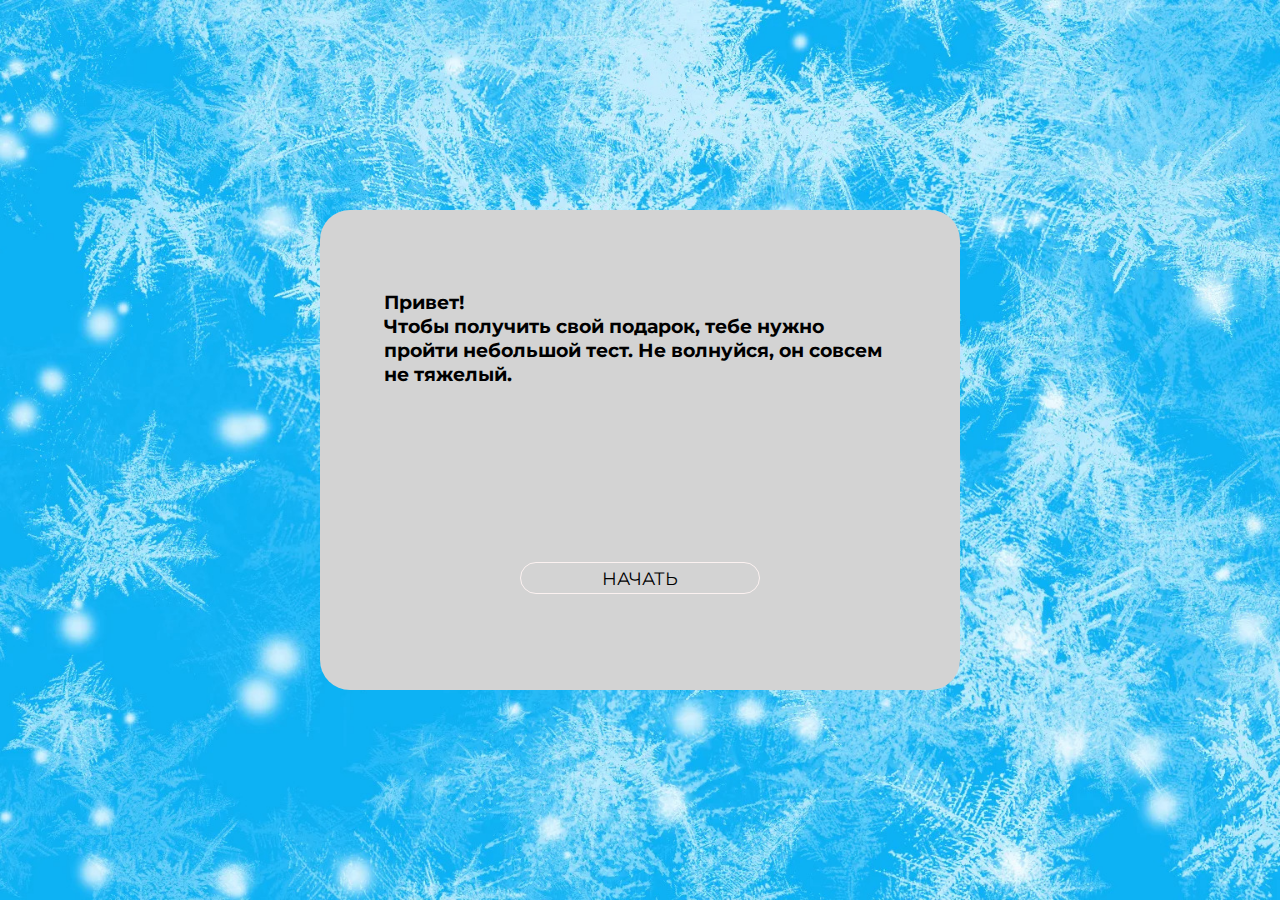
<file: index.html>
<!DOCTYPE html>
<html lang="ru">
<head>
    <meta charset="UTF-8">
    <title>С новым годом?</title>
    <link rel="stylesheet" href="style.css">
</head>
<body>
    <main>

        <div class="game-quiz-container">

            <div class="game-details-container">
                <h1> Привет! <br> Чтобы получить свой подарок, тебе нужно пройти небольшой тест. Не волнуйся, он совсем не тяжелый. </h1>
            </div>

            <div class="start-button-container">
                <button onclick="closeStartModal()">НАЧАТЬ</button>
            </div>

        </div>
    </main>
    <script src="index.js"></script>
</body>
</file>
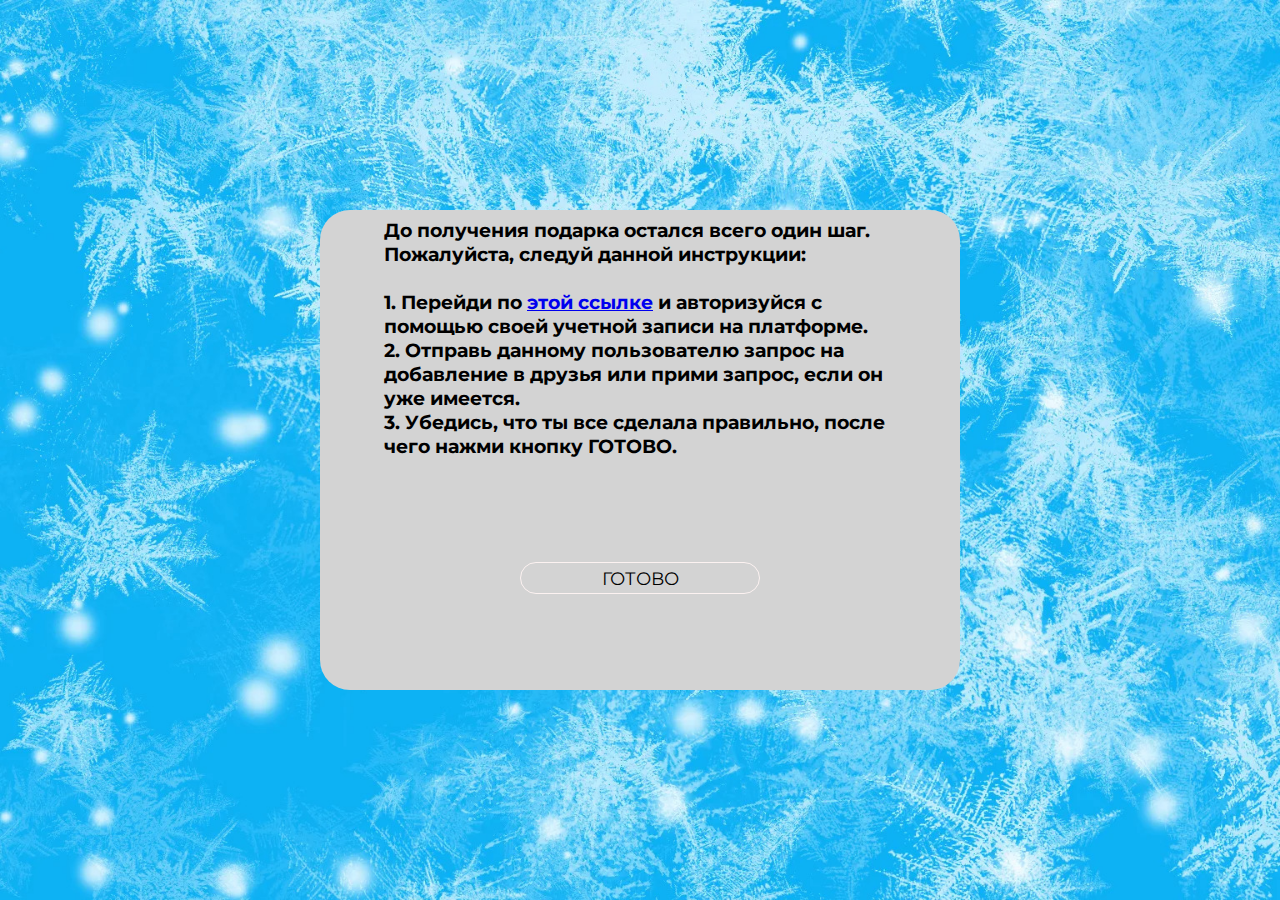
<file: final.html>
<!DOCTYPE html>
<html lang="ru">
<head>
    <meta charset="UTF-8">
    <title>С новым годом?</title>
    <link rel="stylesheet" href="style.css">
</head>
<body>
    <main>
        <div class="modal-container" id="ready-modal">

            <div class="modal-content-container">

                <h1>Точно?</h1>

                <div class="grade-details">
                    <p>Ты точно все сделала? К слову, обманывать нехорошо.</p>
                </div>

                <div class="modal-button-container">
                    <button onclick="finallyGetTheGift()">Да, получить подарок</button>
                </div>

            </div>
        </div>

        <div class="game-quiz-container">

            <div class="game-details-container">
                <h1> До получения подарка остался всего один шаг. Пожалуйста, следуй данной инструкции: <br><br> 1. Перейди по <a href="https://steamcommunity.com/id/magistar59" target="_blank">этой ссылке</a> и авторизуйся с помощью своей учетной записи на платформе. <br> 2. Отправь данному пользователю запрос на добавление в друзья или прими запрос, если он уже имеется. <br> 3. Убедись, что ты все сделала правильно, после чего нажми кнопку ГОТОВО. </h1>
            </div>

            <div class="ready-button-container">
                <button onclick="showReady()">ГОТОВО</button>
            </div>

        </div>


    </main>
    <script src="index.js"></script>
</body>
</file>
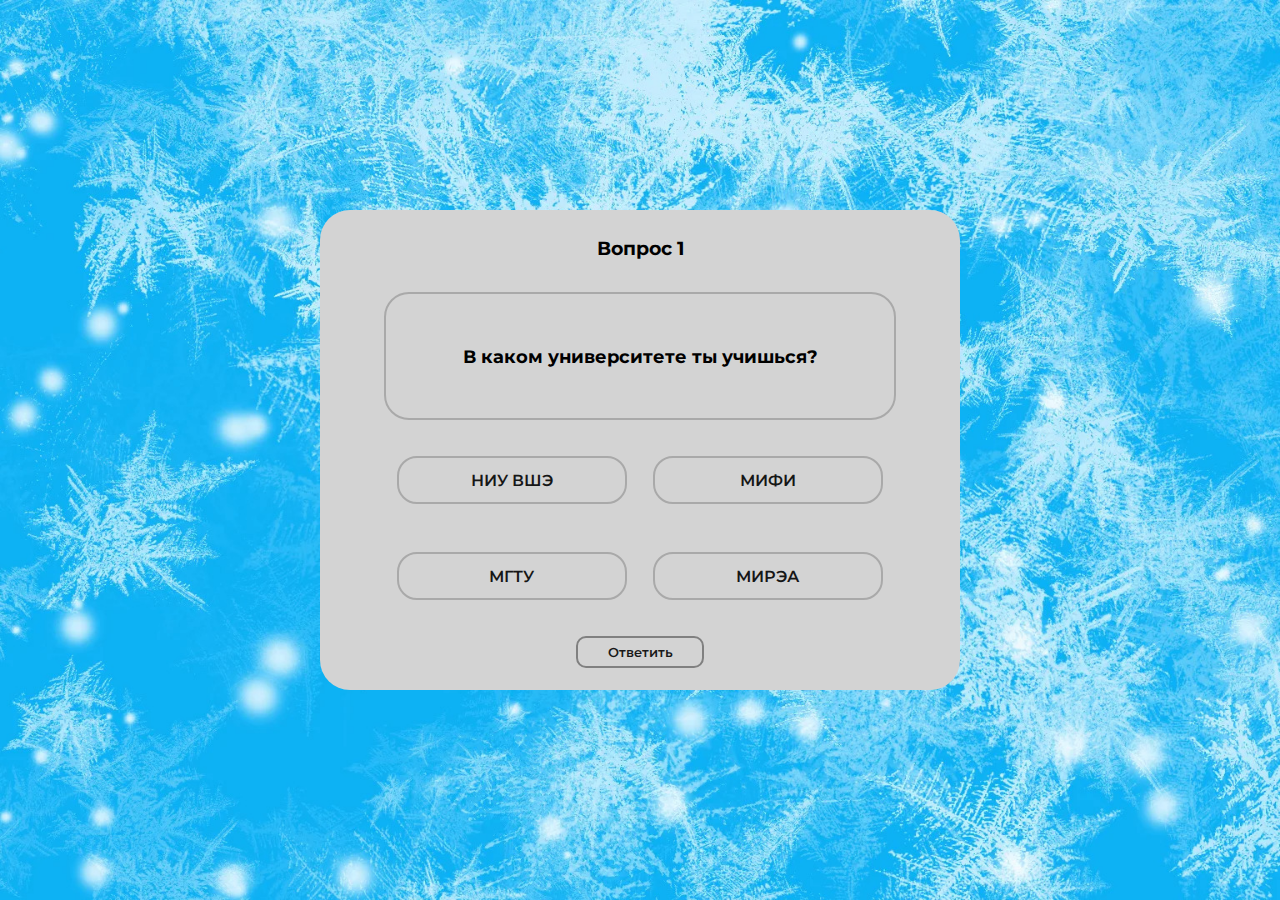
<file: quiz.html>
<!DOCTYPE html>
<html lang="ru">
<head>
    <meta charset="UTF-8">
    <title>С новым годом?</title>
    <link rel="stylesheet" href="style.css">
</head>
<body onload="NextQuestion(0)">
    <main>
        <div class="modal-container" id="score-modal">

            <div class="modal-content-container">

                <h1>Поздравляю, это победа!</h1>

                <div class="grade-details">
                    <p>До получения подарка остался всего один шаг!</p>
                </div>

                <div class="modal-button-container">
                    <button onclick="closeScoreModal()">Получить подарок</button>
                </div>

            </div>
        </div>

        <div class="game-quiz-container">

            <div class="game-details-container">
                <h1> Вопрос <span id="question-number"></span></h1>
            </div>

            <div class="game-question-container">
                <h1 id="display-question"></h1>
            </div>

            <div class="game-options-container">

               <div class="modal-container" id="option-modal">

                    <div class="modal-content-container">
                         <h1>Выбери ответ!</h1>

                         <div class="modal-button-container">
                            <button onclick="closeOptionModal()">Назад</button>
                        </div>

                    </div>

               </div>

               <div class="modal-container" id="wrong-modal">

                <div class="modal-content-container">
                     <h1>Неверно, попробуй ещё раз!</h1>
                     <p><span id="hint"></span></p>
                     <div class="modal-button-container">
                        <button onclick="closeWrongModal()">Спасибо</button>
                    </div>

                </div>

           </div>

                <span>
                    <input type="radio" id="option-one" name="option" class="radio" value="optionA" />
                    <label for="option-one" class="option" id="option-one-label"></label>
                </span>


                <span>
                    <input type="radio" id="option-two" name="option" class="radio" value="optionB" />
                    <label for="option-two" class="option" id="option-two-label"></label>
                </span>


                <span>
                    <input type="radio" id="option-three" name="option" class="radio" value="optionC" />
                    <label for="option-three" class="option" id="option-three-label"></label>
                </span>


                <span>
                    <input type="radio" id="option-four" name="option" class="radio" value="optionD" />
                    <label for="option-four" class="option" id="option-four-label"></label>
                </span>


            </div>

            <div class="next-button-container">
                <button onclick="handleNextQuestion()">Ответить</button>
            </div>

        </div>
    </main>
    <script src="index.js"></script>
</body>
</file>
<file: style.css>
@import url('https://fonts.googleapis.com/css2?family=Montserrat:wght@300;400;700&display=swap');

*{
    margin: 0;
    padding: 0;
    box-sizing: border-box;
}

html, body{
    height: 100%;
}


body{
    font-family: 'Montserrat', serif;
}

main{
    width: 100%;
    min-height: 100vh;
    display: flex;
    flex-direction: column;
    justify-content: center;
    align-items: center;
    background-color: black;
    background: url('assets/background_image.jpg');
    background-color : black;
    background-repeat: no-repeat;
    background-size: cover;
    background-position: center;
}

.hint-text{
    font-family: 'Montserrat', sans-serif;
    font-size: 1.1rem;
}

.game-quiz-container{
    width: 40rem;
    height: 30rem;
    background-color: lightgray;
    display: flex;
    flex-direction: column;
    align-items: center;
    justify-content: space-around;
    border-radius: 30px;
}

.game-details-container{
    width: 80%;
    height: 4rem;
    display: flex;
    justify-content: space-around;
    align-items: center;
}

.game-details-container h1{
    font-family: 'Montserrat', sans-serif;
    font-size: 1.2rem;
}

.game-question-container{
    width: 80%;
    height: 8rem;
    display: flex;
    align-items: center;
    justify-content: center;
    border: 2px solid darkgray;
    border-radius: 25px;
}

.game-question-container h1{
    font-family: 'Montserrat', sans-serif;
    font-size: 1.1rem;
    text-align: center;
    padding: 3px;
}

.game-options-container{
    width: 80%;
    height: 12rem;
    display: flex;
    flex-wrap: wrap;
    align-items: center;
    justify-content: space-around;
}

.game-options-container span{
    width: 45%;
    height: 3rem;
    border: 2px solid darkgray;
    border-radius: 20px;
    overflow: hidden;
}
span label{
    width: 100%;
    height: 100%;
    display: flex;
    align-items: center;
    justify-content: center;
    cursor: pointer;
    transition: transform 0.3s;
    font-weight: 600;
    color: rgb(22, 22, 22);
}

span label:hover{
    -ms-transform: scale(1.12);
    -webkit-transform: scale(1.12);
    transform: scale(1.12);
    color: white;
}

input[type="radio"] {
    position: relative;
    display: none;
}


input[type=radio]:checked ~ .option {
    background: paleturquoise;
}

.next-button-container{
    width: 100%;
    height: 3rem;
    display: flex;
    justify-content: center;
}
.next-button-container button{
    width: 8rem;
    height: 2rem;
    border-radius: 10px;
    background: none;
    color: rgb(25, 25, 25);
    font-weight: 600;
    font-family: 'Montserrat', sans-serif;
    border: 2px solid gray;
    cursor: pointer;
    outline: none;
}
.next-button-container button:hover{
    background-color: rgb(143, 93, 93);
}

.modal-container{
    display: none;
    position: fixed;
    z-index: 1; 
    left: 0;
    top: 0;
    width: 100%; 
    height: 100%; 
    overflow: auto; 
    background-color: rgb(0,0,0); 
    background-color: rgba(0,0,0,0.4); 
    flex-direction: column;
    align-items: center;
    justify-content: center; 
    -webkit-animation: fadeIn 0.5s ease-in-out;
    animation: fadeIn 0.5s ease-in-out;
}

.modal-content-container{
    height: 20rem;
    width: 25rem;
    background-color: rgb(43, 42, 42);
    display: flex;
    flex-direction: column;
    align-items: center;
    justify-content: space-around;
    border-radius: 25px;
}

.modal-content-container h1{
    font-family: 'Montserrat', sans-serif;
    font-size: 1.3rem;
    height: 3rem;
    color: lightgray;
    text-align: center;
}

.grade-details{
    width: 15rem;
    height: 10rem;
    display: flex;
    flex-direction: column;
    align-items: center;
    justify-content: space-around;
}

.grade-details p{
    color: white;
    text-align: center;
}

.modal-button-container{
    height: 2rem;
    width: 100%;
    display: flex;
    align-items: center;
    justify-content: center;
}

.start-button-container{
    height: 2rem;
    width: 100%;
    display: flex;
    align-items: center;
    justify-content: center;
}

.start-button-container button{
    width: 15rem;
    height: 2rem;
    background: none;
    outline: none;
    border: 1px solid rgb(252, 242, 241);
    color: rgb(0, 0, 0);
    font-family: 'Montserrat', sans-serif;
    font-size: 1.1rem;
    cursor: pointer;
    border-radius: 20px;
}

.ready-button-container{
    height: 2rem;
    width: 100%;
    display: flex;
    align-items: center;
    justify-content: center;
}

.ready-button-container button{
    width: 15rem;
    height: 2rem;
    background: none;
    outline: none;
    border: 1px solid rgb(252, 242, 241);
    color: rgb(0, 0, 0);
    font-family: 'Montserrat', sans-serif;
    font-size: 1.1rem;
    cursor: pointer;
    border-radius: 20px;
}

.modal-button-container button{
    width: 15rem;
    height: 2rem;
    background: none;
    outline: none;
    border: 1px solid rgb(252, 242, 241);
    color: white;
    font-family: 'Montserrat', sans-serif;
    font-size: 1.1rem;
    cursor: pointer;
    border-radius: 20px;
}
.modal-button-container button:hover{
    background-color: rgb(83, 82, 82);
}

@media(min-width : 300px) and (max-width : 350px){
    .game-quiz-container{
        width: 90%;
        height: 80vh;
     }
     .game-details-container h1{
        font-size: 0.8rem;
     }

     .game-question-container{
        height: 6rem;
     }
     .game-question-container h1{
       font-size: 0.9rem;
    }

    .game-options-container span{
        width: 90%;
        height: 2.5rem;
    }
    .game-options-container span label{
        font-size: 0.8rem;
    }
    .modal-content-container{
        width: 90%;
        height: 25rem;
    }

    .modal-content-container h1{
        font-size: 1.2rem;
    }
}

@media(min-width : 350px) and (max-width : 700px){
   .game-quiz-container{
       width: 90%;
       height: 80vh;
    }
    .game-details-container h1{
        font-size: 1rem;
    }

    .game-question-container{
        height: 8rem;
    }

    .game-question-container h1{
        font-size: 0.9rem;
     }

    .game-options-container span{
        width: 90%;
    }
    .modal-content-container{
        width: 90%;
        height: 25rem;
    }
    .modal-content-container h1{
        font-size: 1.2rem;
    }
}


@keyframes fadeIn {
    from {opacity: 0;}
    to {opacity:1 ;}
  }

  @-webkit-keyframes fadeIn {
    from {opacity: 0;}
    to {opacity: 1;}
  }
</file>
